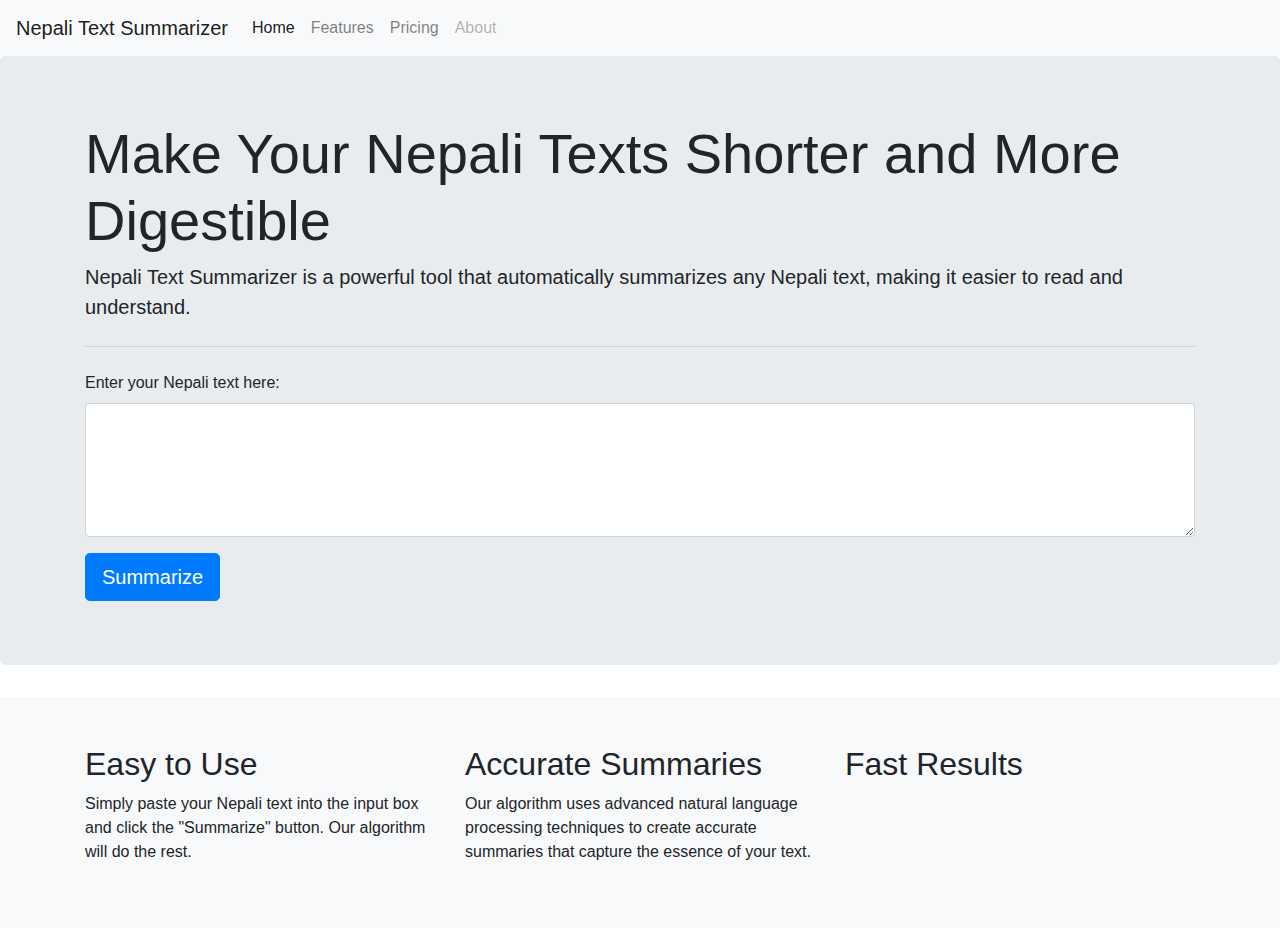
<file: dummy.html>
<!doctype html>
<html lang="en">
  <head>
    <!-- Required meta tags -->
    <meta charset="utf-8">
    <meta name="viewport" content="width=device-width, initial-scale=1, shrink-to-fit=no">

    <!-- Bootstrap CSS -->
    <link rel="stylesheet" href="https://stackpath.bootstrapcdn.com/bootstrap/4.3.1/css/bootstrap.min.css" integrity="sha384-ggOyR0iXCbMQv3Xipma34MD+dH/1fQ784/j6cY/iJTQUOhcWr7x9JvoRxT2MZw1T" crossorigin="anonymous">

    <title>Nepali Text Summarizer</title>
  </head>
  <body>

    <!-- Navigation -->
    <nav class="navbar navbar-expand-lg navbar-light bg-light">
      <a class="navbar-brand" href="#">Nepali Text Summarizer</a>
      <button class="navbar-toggler" type="button" data-toggle="collapse" data-target="#navbarNav" aria-controls="navbarNav" aria-expanded="false" aria-label="Toggle navigation">
        <span class="navbar-toggler-icon"></span>
      </button>
      <div class="collapse navbar-collapse" id="navbarNav">
        <ul class="navbar-nav">
          <li class="nav-item active">
            <a class="nav-link" href="#">Home</a>
          </li>
          <li class="nav-item">
            <a class="nav-link" href="#">Features</a>
          </li>
          <li class="nav-item">
            <a class="nav-link" href="#">Pricing</a>
          </li>
          <li class="nav-item">
            <a class="nav-link disabled" href="#">About</a>
          </li>
        </ul>
      </div>
    </nav>

    <!-- Hero section -->
    <section class="jumbotron">
      <div class="container">
        <h1 class="display-4">Make Your Nepali Texts Shorter and More Digestible</h1>
        <p class="lead">Nepali Text Summarizer is a powerful tool that automatically summarizes any Nepali text, making it easier to read and understand.</p>
        <hr class="my-4">
        <form>
          <div class="form-group">
            <label for="inputText">Enter your Nepali text here:</label>
            <textarea class="form-control" id="inputText" rows="5"></textarea>
          </div>
          <button type="submit" class="btn btn-primary btn-lg">Summarize</button>
        </form>
      </div>
    </section>

    <!-- Features section -->
    <section class="bg-light">
      <div class="container py-5">
        <div class="row">
          <div class="col-md-4">
            <h2>Easy to Use</h2>
            <p>Simply paste your Nepali text into the input box and click the "Summarize" button. Our algorithm will do the rest.</p>
          </div>
          <div class="col-md-4">
            <h2>Accurate Summaries</h2>
            <p>Our algorithm uses advanced natural language processing techniques to create accurate summaries that capture the essence of your text.</p>
          </div>
          <div class="col-md-4">
            <h2>Fast Results</h2
</file>
